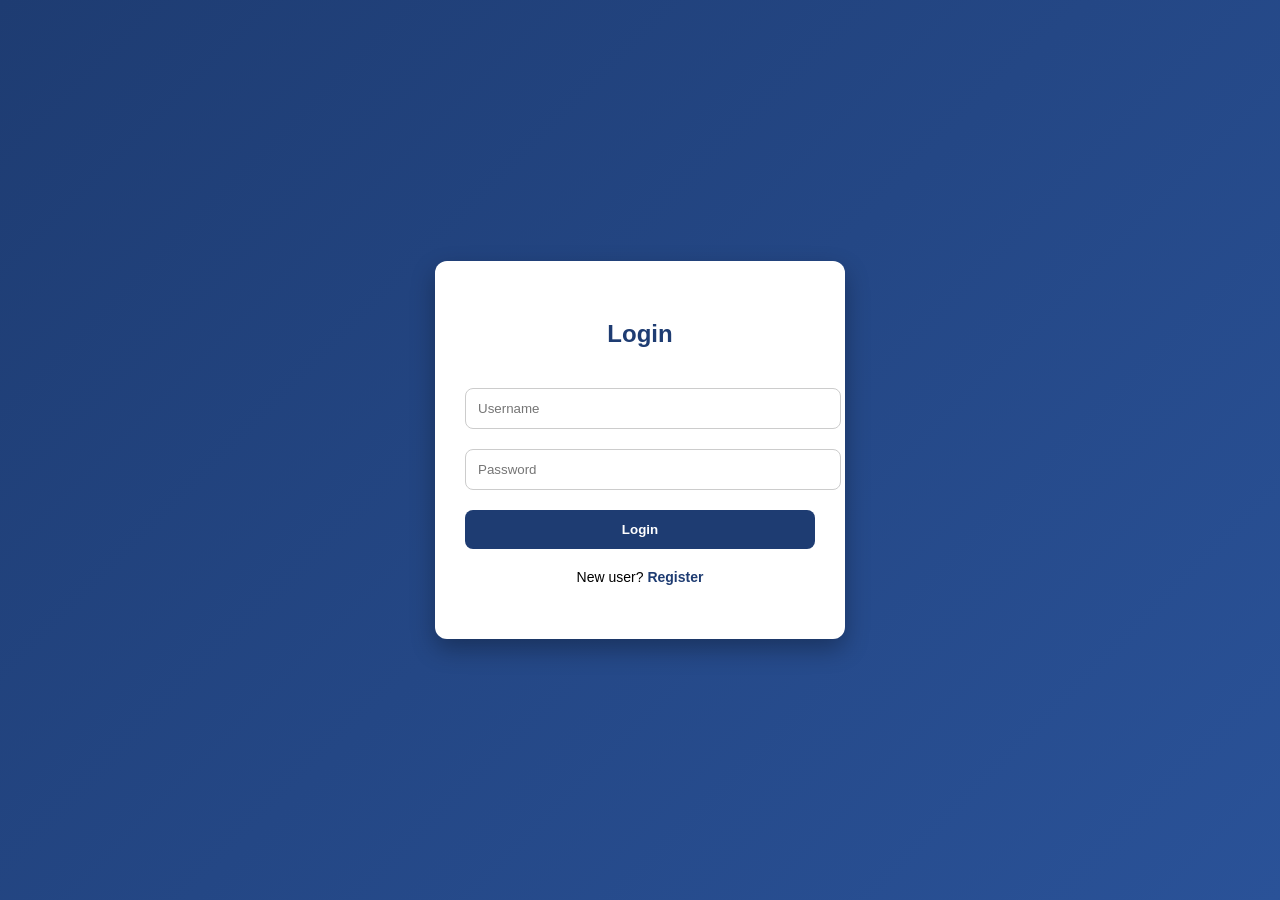
<file: index.html>
<!DOCTYPE html>
<html lang="en">
<head>
    <meta charset="UTF-8">
    <meta name="viewport" content="width=device-width, initial-scale=1.0">
    <title>Document</title>
    <link rel="stylesheet" href="style.css"
</head>
<body>
    <div class="box">
        <h2>Login</h2>
        <form action="/login" method="POST">
            <input type="text" name="username" placeholder="Username" required>
            <input type="password" name="password" placeholder="Password" required>
            <button type="submit">Login</button>
        </form>
        <p>New user? <a href="register.html">Register</a></p>
    </div>
</body>
</html>
</file>
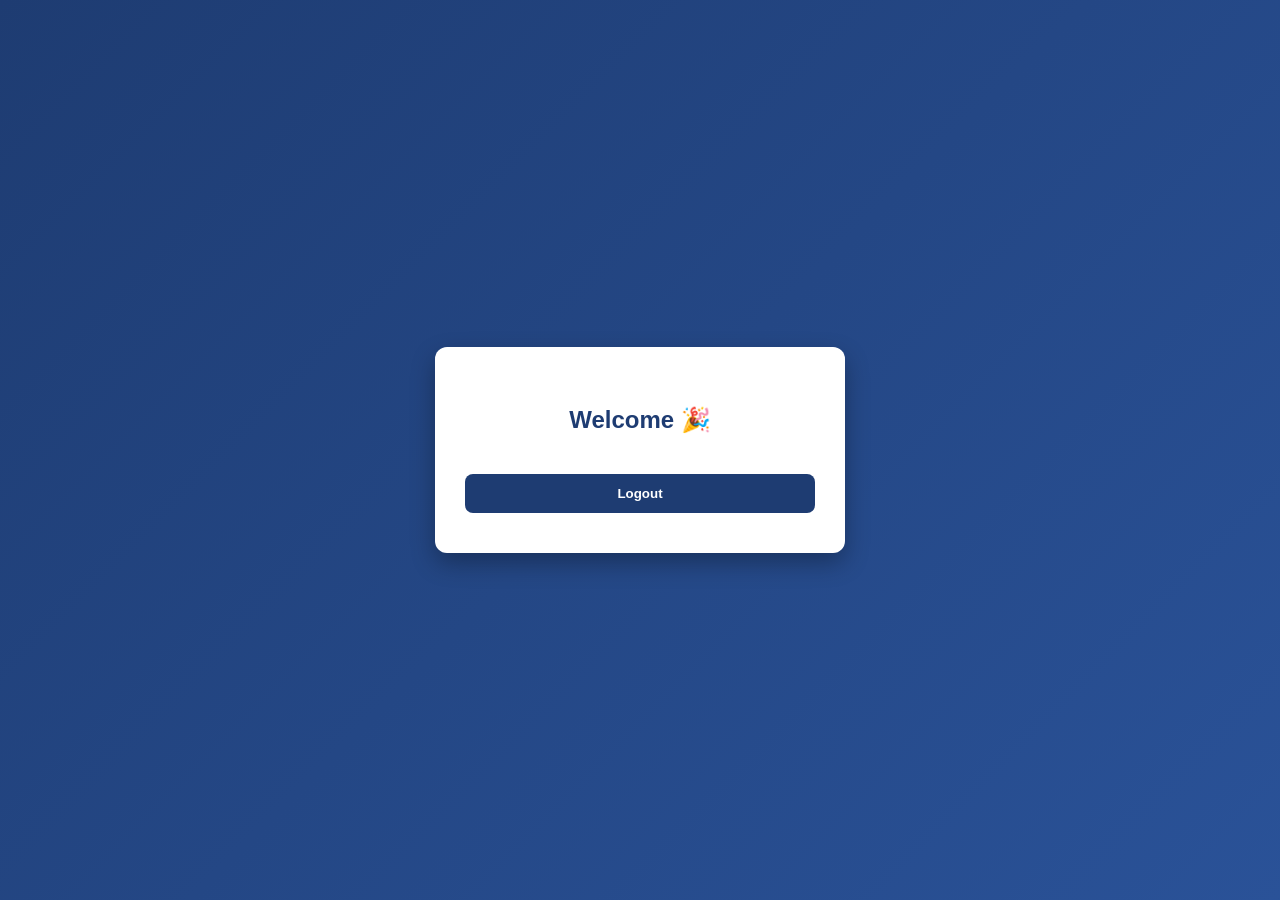
<file: dashboard.html>
<!DOCTYPE html>
<html>
<head>
<title>Dashboard</title>
<link rel="stylesheet" href="style.css">
</head>
<body>
<div class="box">
<h2>Welcome 🎉</h2>
<a href="/logout"><button>Logout</button></a>
</div>
<script src="script.js"></script>
</body>
</html>
</file>
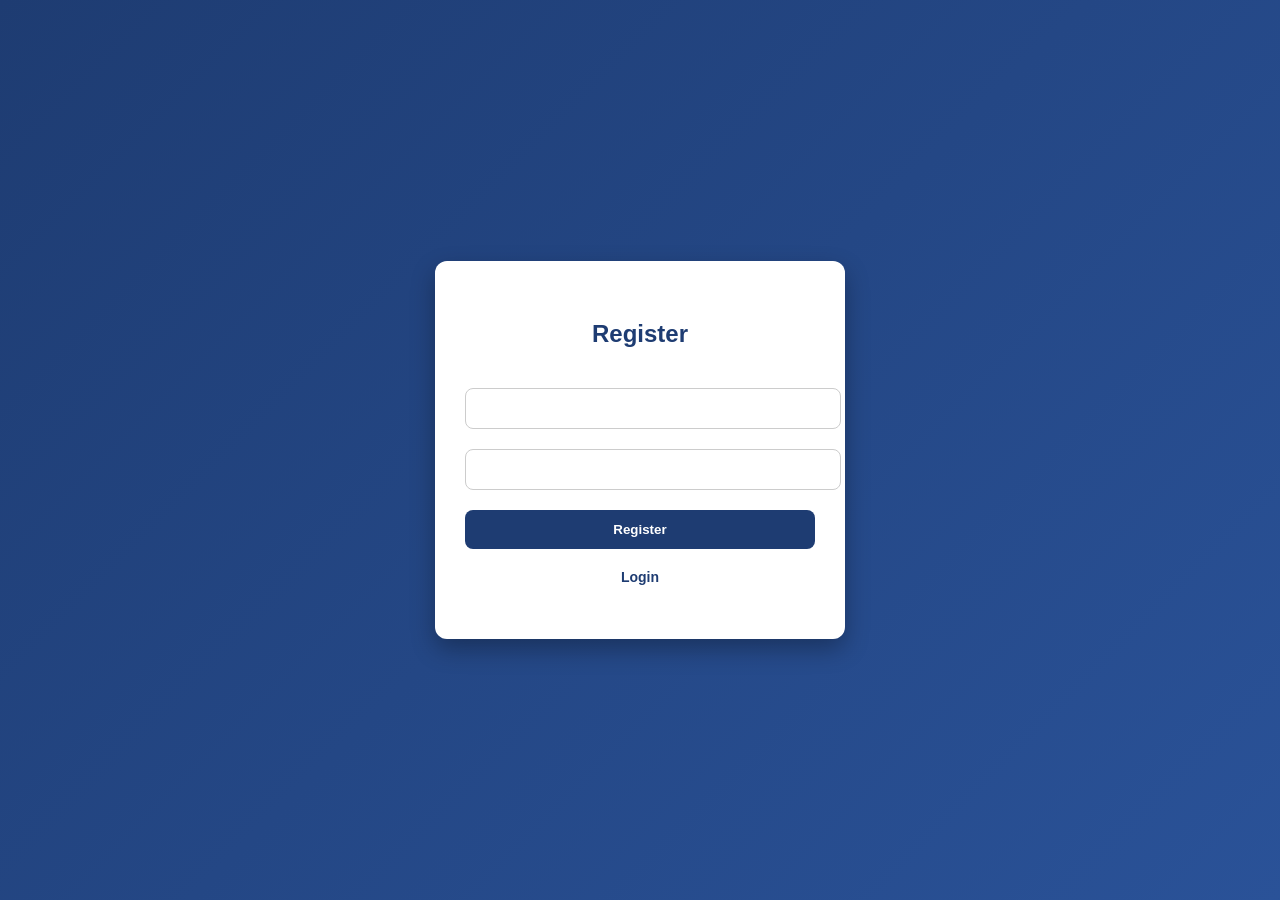
<file: register.html>
<!DOCTYPE html>
<html>
<head>
<title>Register</title>
<link rel="stylesheet" href="style.css">
</head>
<body>
<div class="box">
<h2>Register</h2>
<form action="/register" method="POST">
<input type="text" name="username" required>
<input type="password" name="password" required>
<button type="submit">Register</button>
</form>
<p><a href="index.html">Login</a></p>
</div>
</body>
</html>
</file>
<file: style.css>
/* style.css */

/* Body background */
body {
  margin: 0;
  padding: 0;
  font-family: 'Segoe UI', sans-serif;
  height: 100vh;
  display: flex;
  justify-content: center;
  align-items: center;
  background: linear-gradient(135deg, #1e3c72, #2a5298);
}

/* Login box */
.box {
  background: #fff;
  padding: 40px 30px;
  border-radius: 12px;
  box-shadow: 0 10px 25px rgba(0,0,0,0.3);
  width: 350px;
  text-align: center;
}

/* Heading */
.box h2 {
  margin-bottom: 30px;
  color: #1e3c72;
}

/* Inputs */
.box input {
  width: 100%;
  padding: 12px;
  margin: 10px 0;
  border-radius: 8px;
  border: 1px solid #ccc;
  outline: none;
  transition: 0.3s;
}

.box input:focus {
  border-color: #1e3c72;
  box-shadow: 0 0 5px #1e3c72;
}

/* Button */
.box button {
  width: 100%;
  padding: 12px;
  border: none;
  border-radius: 8px;
  background: linear-gradient(135deg, #1e3c72, #2a5298);
  color: #fff;
  font-weight: bold;
  cursor: pointer;
  margin-top: 10px;
  transition: 0.3s;
}

.box button:hover {
  opacity: 0.85;
}

/* Register link */
.box p {
  margin-top: 20px;
  font-size: 14px;
}

.box a {
  color: #1e3c72;
  text-decoration: none;
  font-weight: bold;
}

.box a:hover {
  text-decoration: underline;
}
/*new animation hai ye*/
/* Button base */
.box button {
  position: relative;
  overflow: hidden; /* important for animation */
  width: 100%;
  padding: 12px;
  border: none;
  border-radius: 8px;
  background: #1e3c72; /* base color */
  color: #fff;
  font-weight: bold;
  cursor: pointer;
  transition: 0.3s;
}

/* Pseudo element for "water fill" effect */
.box button::after {
  content: "";
  position: absolute;
  left: 0;
  bottom: 0; /* start from bottom */
  width: 100%;
  height: 0%; /* initially empty */
  background: rgba(53, 46, 46, 0.315); /* light overlay like water */
  z-index: 0;
  transition: height 0.4s ease-in-out;
  border-radius: 8px;
}

/* On hover, "fill" the button */
.box button:hover::after {
  height: 100%; /* fill from bottom to top */
}

/* Text stays on top */
.box button span {
  position: relative;
  z-index: 1;
}
</file>
